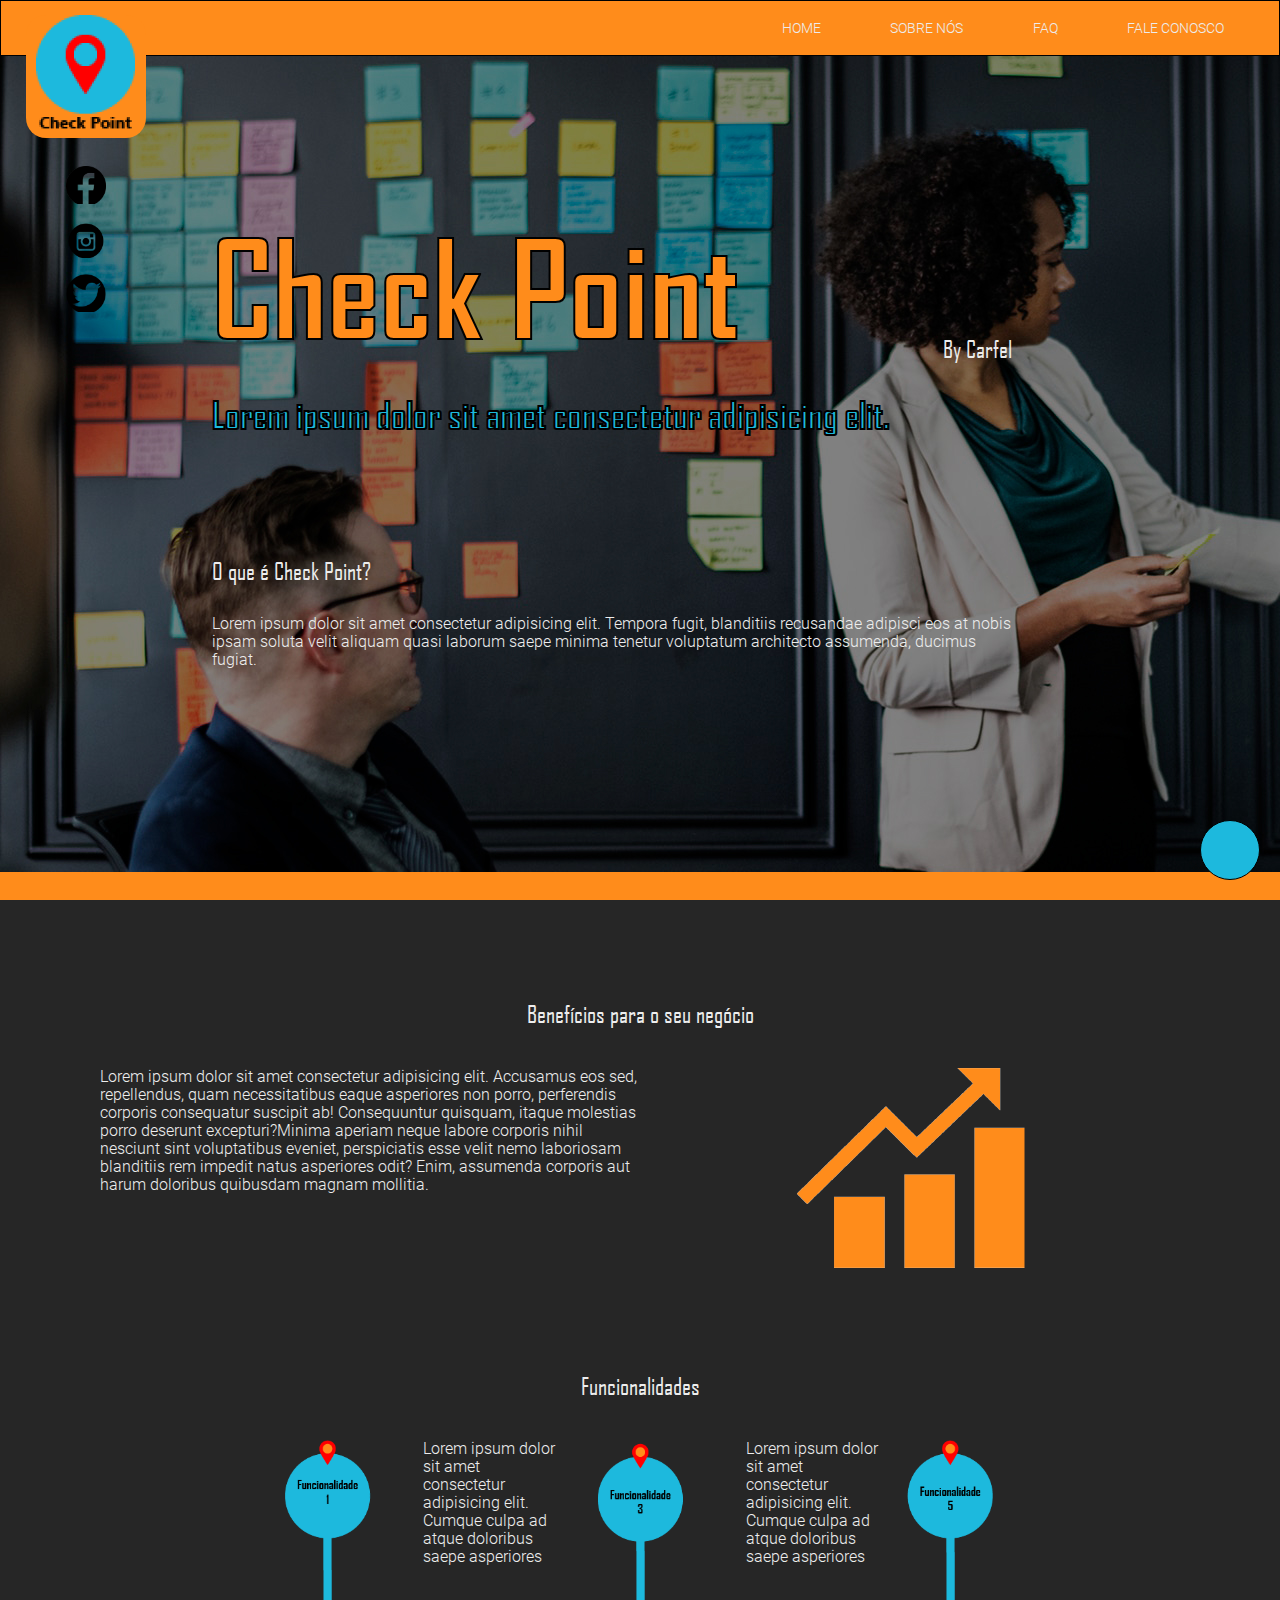
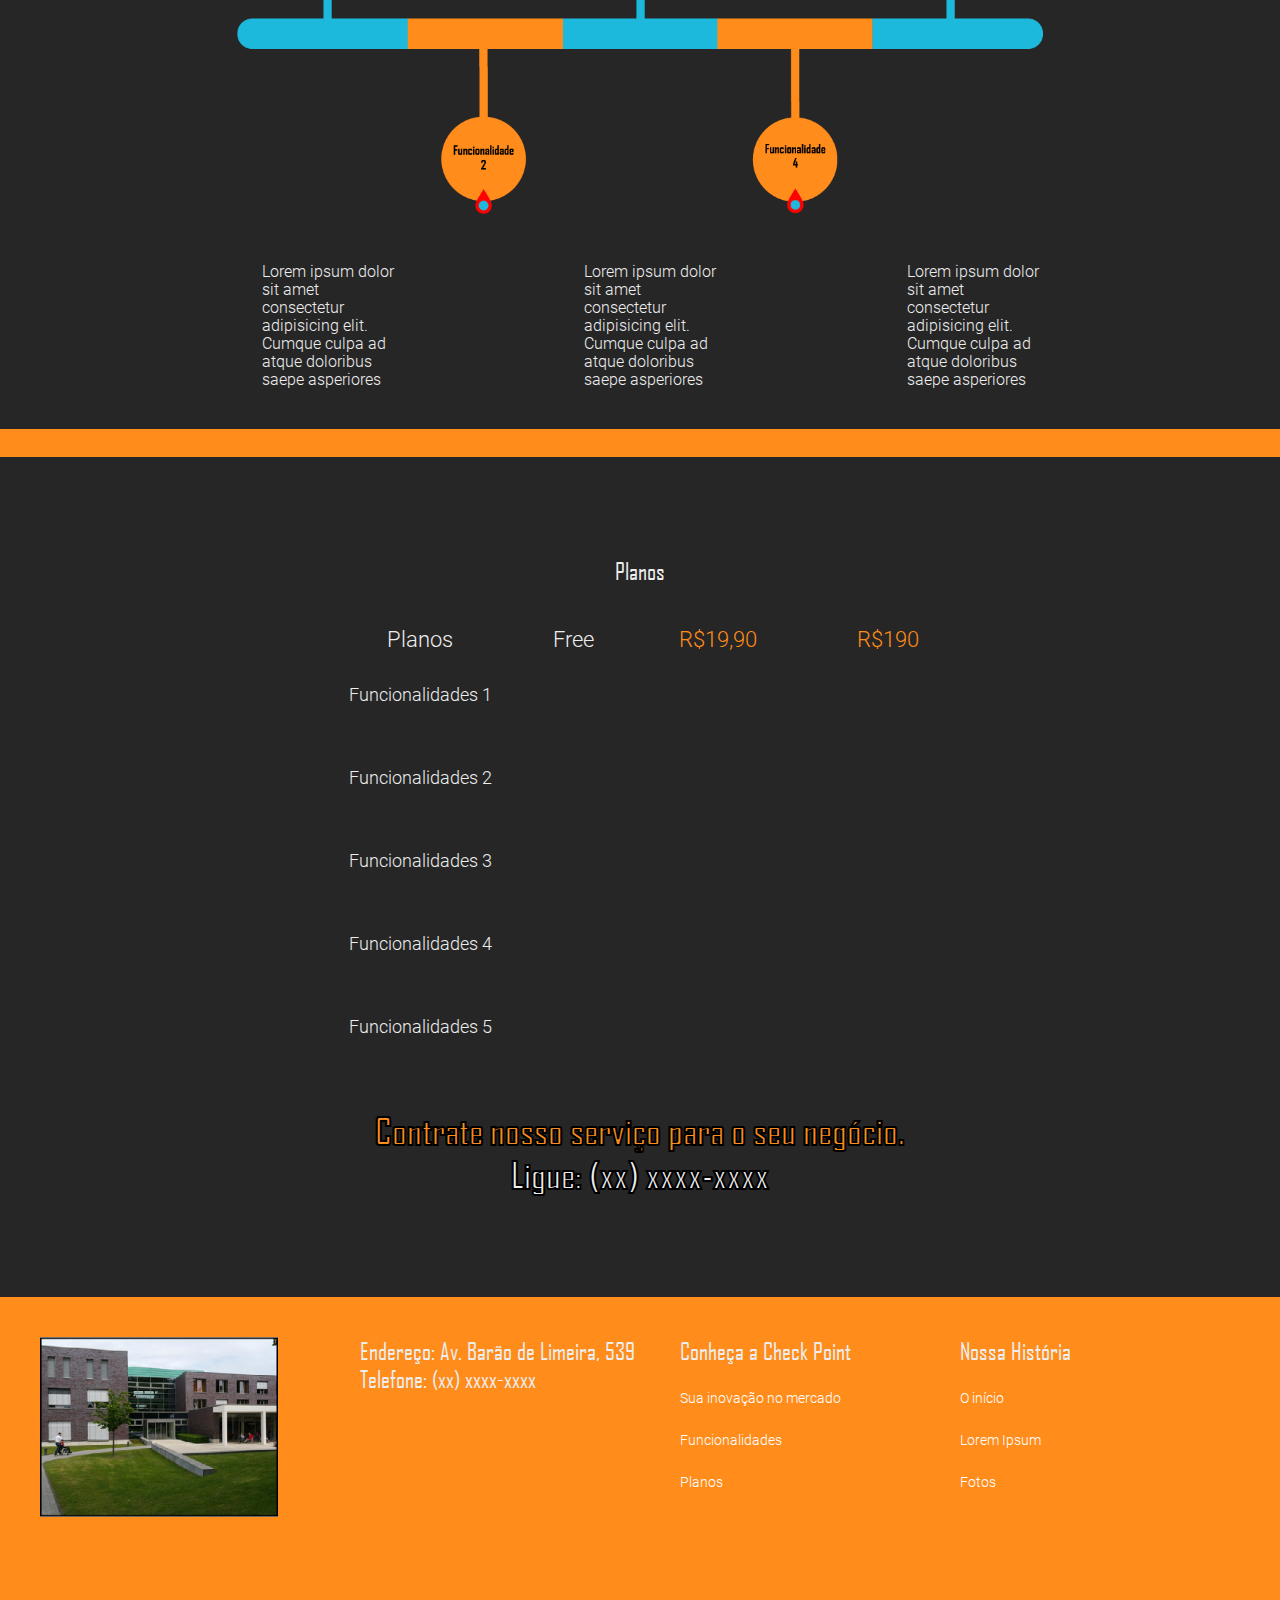
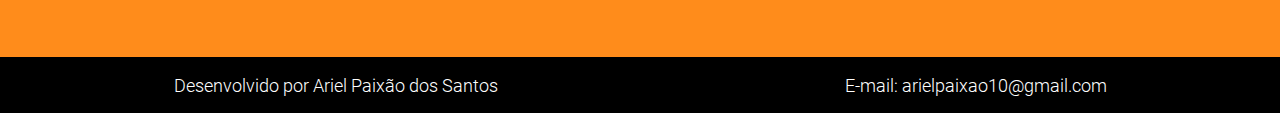
<file: index.html>
﻿<!DOCTYPE html>
<html lang="pt-BR">

<head>
    <meta charset="utf-8">
    <meta name="viewport" content="width=device-width, initial-scale=1.0">
    <meta http-equiv="X-UA-Compatible" content="ie=edge">
    <link rel="stylesheet" href="css/style.css">
    <link rel="stylesheet" href="css/chat.css">
    <link rel="stylesheet" href="https://use.fontawesome.com/releases/v5.3.1/css/all.css" integrity="sha384-mzrmE5qonljUremFsqc01SB46JvROS7bZs3IO2EmfFsd15uHvIt+Y8vEf7N7fWAU"
        crossorigin="anonymous">
    <title>Check Point - A ferramenta de Marcação de Ponto do seu negócio</title>
    <link rel="shortcut icon" href="img/check-point-logo.png">
</head>

<body>
    <header id="headerTopBar">
        <div id="logoRedesSociais" class="sided">
            <div class="logo">
                <a href="index.html">
                    <img src="img/check-point-logo.png" alt="Check Point logo.">
                </a>
            </div>
            <div class="redes-sociais">
                <ul>
                    <li>
                        <a class="fb-icon s-net" onclick="facebook_click()" href=""></a>
                    </li>
                    <li>
                        <a class="insta-icon s-net" onclick="instagram_click()" href=""></a>
                    </li>
                    <li>
                        <a class="tw-icon s-net" onclick="twitter_click()" href=""></a>
                    </li>
                </ul>
            </div>
        </div>

        <nav id="menuTop" class="top-bar flex-container hide">
            <ul class="flex-container">
                <li>
                    <a class="regular" href="index.html">Home</a>
                </li>
                <li>
                    <a class="regular" href="about.html">Sobre Nós</a>
                </li>
                <li>
                    <a class="regular" href="faq.html">Faq</a>
                </li>
                <li>
                    <a class="regular" href="contact.html">Fale Conosco</a>
                </li>
            </ul>
        </nav>
    </header>

    <main>
        <i id="menuBtn" class="fas fa-bars"></i>
        <section id="banner" class="flex-container">
            <div class="content">
                <div class="check-point-name">
                    <h1 class="text-border bold">Check Point</h1>
                    <h2 class="right">By Carfel</h2>
                    <h3 class="text-border">Lorem ipsum dolor sit amet consectetur adipisicing elit.</h3>
                </div>
                <div class="description ma-top-gg">
                    <h2>O que é Check Point?</h2>
                    <p>Lorem ipsum dolor sit amet consectetur adipisicing elit. Tempora fugit, blanditiis recusandae
                        adipisci
                        eos at nobis ipsam soluta velit aliquam quasi laborum saepe minima tenetur voluptatum
                        architecto
                        assumenda, ducimus fugiat.</p>
                </div>
            </div>
            <!-- Quebra de secao -->
            <div class="section-break"></div>
        </section>

        <section id="benefits" class="flex-container pa-all-gg">
            <h2>Benefícios para o seu negócio</h2>

            <div class="benefits-content flex-container ma-top-g">
                <p>Lorem ipsum dolor sit amet consectetur adipisicing elit. Accusamus eos sed, repellendus, quam
                    necessitatibus
                    eaque asperiores non porro, perferendis corporis consequatur suscipit ab! Consequuntur quisquam,
                    itaque
                    molestias porro deserunt excepturi?Minima aperiam neque labore corporis nihil nesciunt sint
                    voluptatibus
                    eveniet, perspiciatis esse velit nemo laboriosam blanditiis rem impedit natus asperiores odit?
                    Enim,
                    assumenda corporis aut harum doloribus quibusdam magnam mollitia.</p>
                <div class="benefits-content-img">
                    <img src="img/improvement.png" alt="Melhorias.">
                </div>
            </div>
        </section>

        <section id="funcs" class="flex-container">
            <h2>Funcionalidades</h2>

            <div class="func-img ma-top-g flex-container">
                <div class="func-item down">
                    <p>Lorem ipsum dolor sit amet consectetur adipisicing elit. Cumque culpa ad atque doloribus saepe
                        asperiores
                    </p>
                </div>
                <div class="func-item up">
                    <p>Lorem ipsum dolor sit amet consectetur adipisicing elit. Cumque culpa ad atque doloribus saepe
                        asperiores
                    </p>
                </div>
                <div class="func-item down">
                    <p>Lorem ipsum dolor sit amet consectetur adipisicing elit. Cumque culpa ad atque doloribus saepe
                        asperiores
                    </p>
                </div>
                <div class="func-item up">
                    <p>Lorem ipsum dolor sit amet consectetur adipisicing elit. Cumque culpa ad atque doloribus saepe
                        asperiores
                    </p>
                </div>
                <div class="func-item down">
                    <p>Lorem ipsum dolor sit amet consectetur adipisicing elit. Cumque culpa ad atque doloribus saepe
                        asperiores
                    </p>
                </div>
            </div>

            <div class="section-break ma-top-g"></div>
        </section>

        <section id="planos" class="flex-container pa-all-gg">
            <h2>Planos</h2>

            <table id="plansTable" class="ma-top-g">
                <tr>
                    <th class="little-one">Planos</th>
                    <th>Free</th>
                    <th class="orange">R$19,90</th>
                    <th class="orange">R$190</th>
                </tr>
                <tr>
                    <td class="little-one">Funcionalidades 1</td>
                    <td>
                        <i class="fas fa-circle"></i>
                    </td>
                    <td>
                        <i class="fas fa-circle"></i>
                    </td>
                    <td>
                        <i class="fas fa-circle orange"></i>
                    </td>
                </tr>
                <tr>
                    <td class="little-one">Funcionalidades 2</td>
                    <td>
                        <i class="fas fa-circle"></i>
                    </td>
                    <td>
                        <i class="fas fa-circle"></i>
                    </td>
                    <td>
                        <i class="fas fa-circle orange"></i>
                    </td>
                </tr>
                <tr>
                    <td class="little-one">Funcionalidades 3</td>
                    <td>
                    </td>
                    <td>
                        <i class="fas fa-circle"></i>
                    </td>
                    <td>
                        <i class="fas fa-circle orange"></i>
                    </td>
                </tr>
                <tr>
                    <td class="little-one">Funcionalidades 4</td>
                    <td>
                    </td>
                    <td>
                    </td>
                    <td>
                        <i class="fas fa-circle orange"></i>
                    </td>
                </tr>
                <tr>
                    <td class="little-one">Funcionalidades 5</td>
                    <td>
                    </td>
                    <td>
                    </td>
                    <td>
                        <i class="fas fa-circle orange"></i>
                    </td>
                </tr>
            </table>

            <h2 class="text-border orange ma-top-g">Contrate nosso serviço para o seu negócio.</h2>
            <h2 class="text-border">Ligue: (xx) xxxx-xxxx</h2>
        </section>
    </main>

    <footer id="rodape" class="flex-container pa-all-g">
        <div class="rodape-img">
            <img src="img/building.jpg" alt="Prédio da Carfel.">
        </div>

        <div class="contato-ferramentas flex-container">
            <div class="contato">
                <h2>Endereço: Av. Barão de Limeira, 539</h2>
                <h2>Telefone: (xx) xxxx-xxxx</h2>
            </div>
        </div>

        <div class="rodape-item">
            <h2>Conheça a Check Point</h2>
            <ul>
                <li>
                    <a href="#benefits">Sua inovação no mercado</a>
                </li>
                <li>
                    <a href="#funcs">Funcionalidades</a>
                </li>
                <li>
                    <a href="#planos">Planos</a>
                </li>
            </ul>
        </div>

        <div class="rodape-item">
            <h2>Nossa História</h2>
            <li>
                <a href="about.html">O início</a>
            </li>
            <li>
                <a href="about.html">Lorem Ipsum</a>
            </li>
            <li>
                <a href="about.html">Fotos</a>
            </li>
        </div>

        <!-- Chat -->

        <div id="chat" class="chat-hide">
            <header id="chatHeader">
                <nav class="flex-container">
                    <div class="perfil flex-container">
                        <div class="perfil-img">
                            <img src="img/picture.jpg" alt="Ariel Paixão dos Santos foto.">
                        </div>
                        <div class="perfil-dados">
                            <span class="perfil-nome">Ariel Paixão dos Santos</span>
                            <span class="perfil-status">Online</span>
                        </div>
                    </div>
                    <!-- Fim do Perfil -->

                    <div class="acoes flex-container">
                        <a href="#">
                            <i class="fas fa-search"></i>
                        </a>

                        <a href="#">
                            <i class="fas fa-paperclip"></i>
                        </a>
                    </div>
                </nav>
            </header>

            <main class="flex-container">
                <div class="chat-msg chat-msg-enviada">
                    <p>Lorem ipsum dolor sit amet consectetur adipisicing elit. Earum, quisquam, officia dolorum quas
                        excepturi
                        dicta corrupti facilis voluptatum ex eaque consequatur porro reprehenderit quidem, odit beatae
                        deleniti
                        dignissimos tempora consectetur.</p>
                    <span class="chat-msg-horario">16:20h</span>
                </div>

                <div class="chat-msg chat-msg-recebida">
                    <p>Lorem ipsum dolor sit amet consectetur adipisicing elit. Earum, quisquam, officia dolorum quas
                        excepturi
                        dicta corrupti facilis voluptatum ex eaque consequatur porro reprehenderit quidem, odit beatae
                        deleniti
                        dignissimos tempora consectetur.</p>
                    <span class="chat-msg-horario">16:21h</span>
                </div>

                <div class="chat-msg chat-msg-enviada">
                    <p>Lorem ipsum dolor sit amet consectetur adipisicing elit. Earum, quisquam, officia dolorum quas
                        excepturi
                        dicta corrupti facilis voluptatum ex eaque consequatur porro reprehenderit quidem, odit beatae
                        deleniti
                        dignissimos tempora consectetur.</p>
                    <span class="chat-msg-horario">16:22h</span>
                </div>

                <div class="chat-msg chat-msg-recebida">
                    <p>Lorem ipsum dolor sit amet consectetur adipisicing elit. Earum, quisquam, officia dolorum quas
                        excepturi
                        dicta corrupti facilis voluptatum ex eaque consequatur porro reprehenderit quidem, odit beatae
                        deleniti
                        dignissimos tempora consectetur.</p>
                    <span class="chat-msg-horario">16:23h</span>
                </div>
            </main>

            <footer class="flex-container">
                <i class="far fa-smile-wink"></i>
                <form class="mensagem">
                    <textarea style="resize: none;"></textarea>
                </form>
                <i class="fas fa-microphone"></i>
            </footer>
        </div>

        <!-- Chat-Botão -->
        <div id="chatBtn" class="flex-container"><i class="far fa-comment-alt"></i></div>
    </footer>
    
    <div class="copyright">
        <span>Desenvolvido por Ariel Paixão dos Santos</span>
        <span>E-mail: arielpaixao10@gmail.com</span>
    </div>

    <script src="https://cdnjs.cloudflare.com/ajax/libs/jquery/3.1.0/jquery.min.js"></script>
    <script src="js/main.js"></script>
    <script src="js/chat.js"></script>
</body>

</html>
</file>
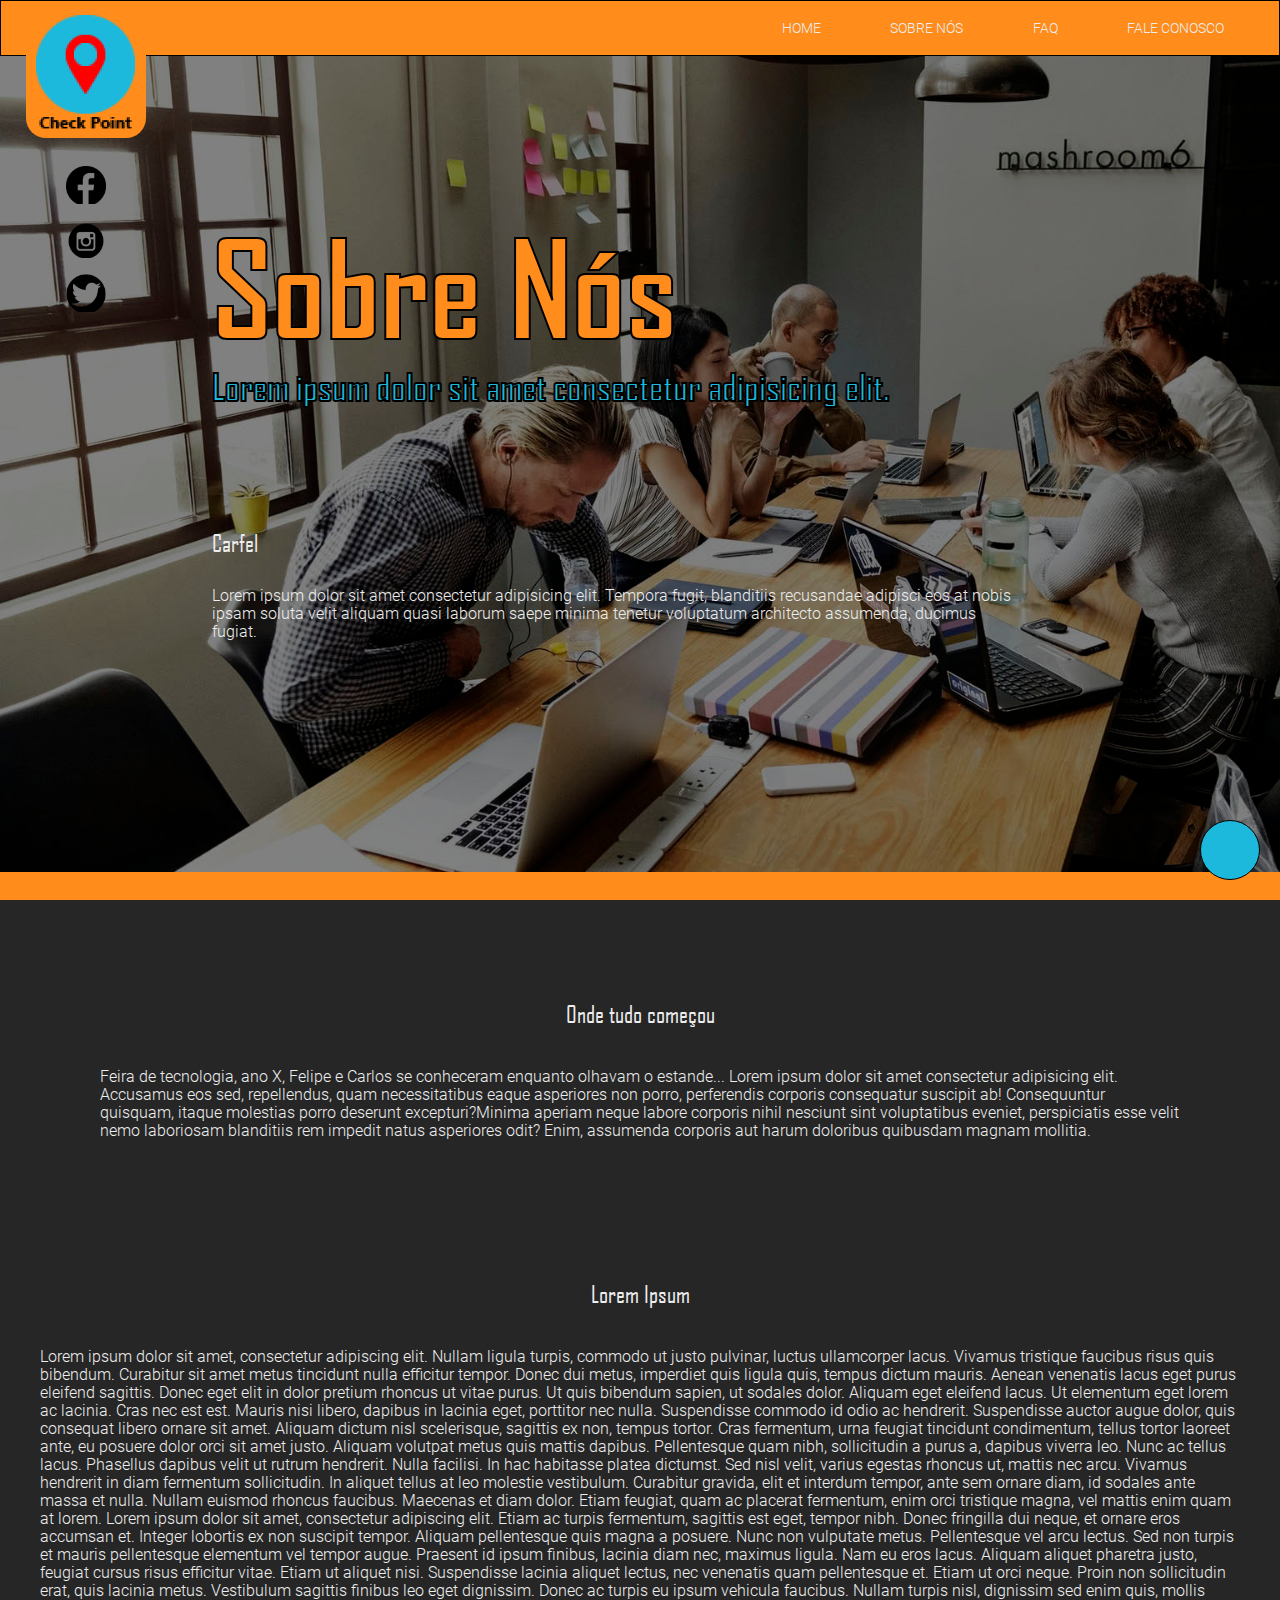
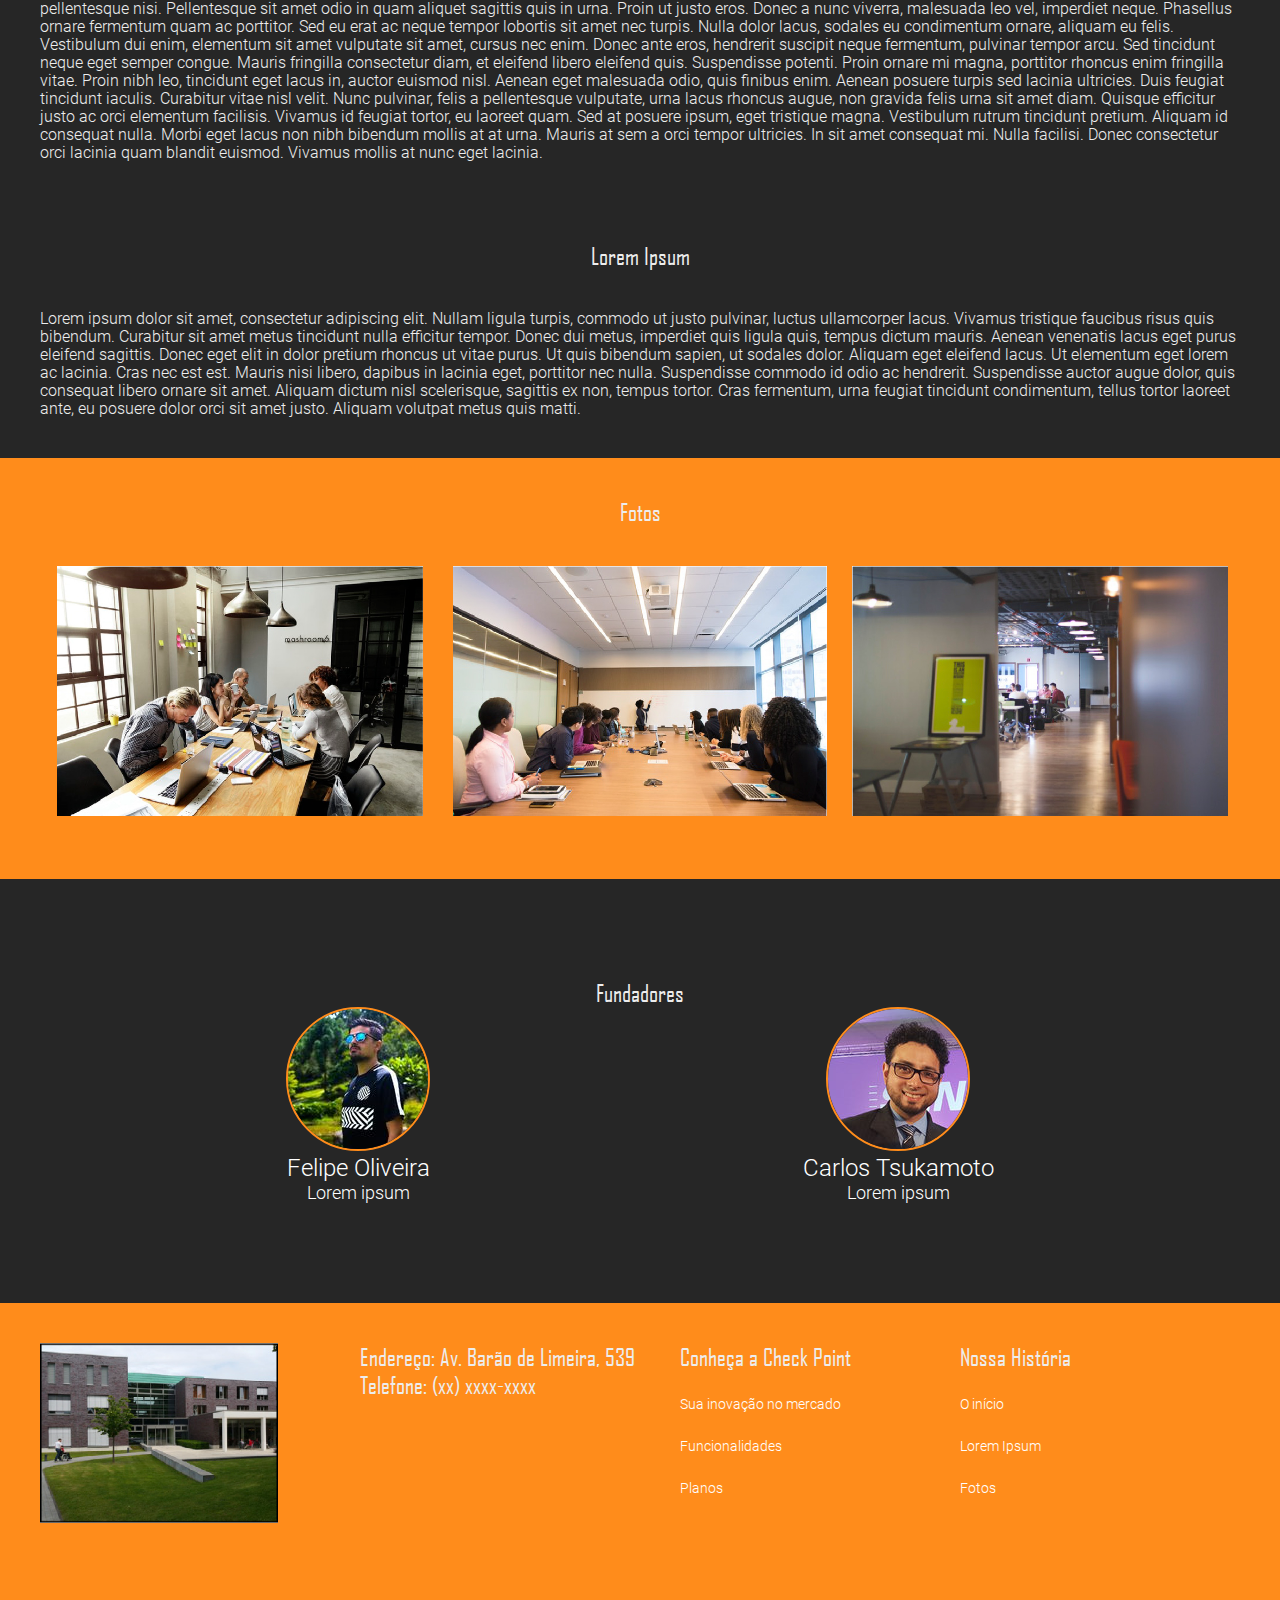
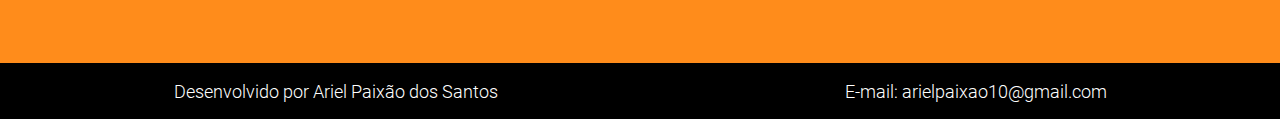
<file: about.html>
﻿<!DOCTYPE html>
<html lang="pt-BR">

<head>
    <meta charset="utf-8">
    <meta name="viewport" content="width=device-width, initial-scale=1.0">
    <meta http-equiv="X-UA-Compatible" content="ie=edge">
    <link rel="stylesheet" href="css/style.css">
    <link rel="stylesheet" href="css/chat.css">
    <link rel="stylesheet" href="https://use.fontawesome.com/releases/v5.3.1/css/all.css" integrity="sha384-mzrmE5qonljUremFsqc01SB46JvROS7bZs3IO2EmfFsd15uHvIt+Y8vEf7N7fWAU"
        crossorigin="anonymous">
    <link rel="stylesheet" href="css/about.css">
    <title>Check Point - A ferramenta de Marcação de Ponto do seu negócio</title>
    <link rel="shortcut icon" href="img/check-point-logo.png">
</head>

<body>
    <header id="headerTopBar">
        <div id="logoRedesSociais" class="sided">
            <div class="logo">
                <a href="index.html">
                    <img src="img/check-point-logo.png" alt="Check Point logo.">
                </a>
            </div>
            <div class="redes-sociais">
                <ul>
                    <li>
                        <a class="fb-icon s-net" onclick="facebook_click()" href=""></a>
                    </li>
                    <li>
                        <a class="insta-icon s-net" onclick="instagram_click()" href=""></a>
                    </li>
                    <li>
                        <a class="tw-icon s-net" onclick="twitter_click()" href=""></a>
                    </li>
                </ul>
            </div>
        </div>

        <nav id="menuTop" class="top-bar flex-container hide">
            <ul class="flex-container">
                <li>
                    <a class="regular" href="index.html">Home</a>
                </li>
                <li>
                    <a class="regular" href="about.html">Sobre Nós</a>
                </li>
                <li>
                    <a class="regular" href="faq.html">Faq</a>
                </li>
                <li>
                    <a class="regular" href="contact.html">Fale Conosco</a>
                </li>
            </ul>
        </nav>
    </header>

    <main>
        <i id="menuBtn" class="fas fa-bars"></i>

        <section id="banner" class="flex-container">
            <div class="content">
                <div class="check-point-name">
                    <h1 class="text-border bold">Sobre Nós</h1>
                    <h3 class="text-border">Lorem ipsum dolor sit amet consectetur adipisicing elit.</h3>
                </div>
                <div class="description ma-top-gg">
                    <h2>Carfel</h2>
                    <p>Lorem ipsum dolor sit amet consectetur adipisicing elit. Tempora fugit, blanditiis recusandae
                        adipisci
                        eos at nobis ipsam soluta velit aliquam quasi laborum saepe minima tenetur voluptatum
                        architecto
                        assumenda, ducimus fugiat.</p>
                </div>
            </div>
            <!-- Quebra de secao -->
            <div class="section-break"></div>
        </section>

        <section id="benefits" class="flex-container pa-all-gg">
            <h2>Onde tudo começou</h2>

            <div class="benefits-content flex-container ma-top-g">
                <p>Feira de tecnologia, ano X, Felipe e Carlos se conheceram enquanto olhavam o estande... Lorem ipsum
                    dolor
                    sit amet consectetur adipisicing elit. Accusamus eos sed, repellendus, quam necessitatibus eaque
                    asperiores
                    non porro, perferendis corporis consequatur suscipit ab! Consequuntur quisquam, itaque molestias
                    porro
                    deserunt excepturi?Minima aperiam neque labore corporis nihil nesciunt sint voluptatibus eveniet,
                    perspiciatis
                    esse velit nemo laboriosam blanditiis rem impedit natus asperiores odit? Enim, assumenda corporis
                    aut
                    harum doloribus quibusdam magnam mollitia.</p>
            </div>
        </section>

        <section id="benefits" class="flex-container pa-all-g">
            <h2>Lorem Ipsum</h2>

            <div class="benefits-content flex-container ma-top-g">
                <p>Lorem ipsum dolor sit amet, consectetur adipiscing elit. Nullam ligula turpis, commodo ut justo
                    pulvinar,
                    luctus ullamcorper lacus. Vivamus tristique faucibus risus quis bibendum. Curabitur sit amet metus
                    tincidunt
                    nulla efficitur tempor. Donec dui metus, imperdiet quis ligula quis, tempus dictum mauris. Aenean
                    venenatis
                    lacus eget purus eleifend sagittis. Donec eget elit in dolor pretium rhoncus ut vitae purus. Ut
                    quis
                    bibendum sapien, ut sodales dolor. Aliquam eget eleifend lacus. Ut elementum eget lorem ac lacinia.
                    Cras
                    nec est est. Mauris nisi libero, dapibus in lacinia eget, porttitor nec nulla. Suspendisse commodo
                    id
                    odio ac hendrerit. Suspendisse auctor augue dolor, quis consequat libero ornare sit amet. Aliquam
                    dictum
                    nisl scelerisque, sagittis ex non, tempus tortor. Cras fermentum, urna feugiat tincidunt
                    condimentum,
                    tellus tortor laoreet ante, eu posuere dolor orci sit amet justo. Aliquam volutpat metus quis
                    mattis
                    dapibus. Pellentesque quam nibh, sollicitudin a purus a, dapibus viverra leo. Nunc ac tellus lacus.
                    Phasellus
                    dapibus velit ut rutrum hendrerit. Nulla facilisi. In hac habitasse platea dictumst. Sed nisl
                    velit,
                    varius egestas rhoncus ut, mattis nec arcu. Vivamus hendrerit in diam fermentum sollicitudin. In
                    aliquet
                    tellus at leo molestie vestibulum. Curabitur gravida, elit et interdum tempor, ante sem ornare
                    diam,
                    id sodales ante massa et nulla. Nullam euismod rhoncus faucibus. Maecenas et diam dolor. Etiam
                    feugiat,
                    quam ac placerat fermentum, enim orci tristique magna, vel mattis enim quam at lorem. Lorem ipsum
                    dolor
                    sit amet, consectetur adipiscing elit. Etiam ac turpis fermentum, sagittis est eget, tempor nibh.
                    Donec
                    fringilla dui neque, et ornare eros accumsan et. Integer lobortis ex non suscipit tempor. Aliquam
                    pellentesque
                    quis magna a posuere. Nunc non vulputate metus. Pellentesque vel arcu lectus. Sed non turpis et
                    mauris
                    pellentesque elementum vel tempor augue. Praesent id ipsum finibus, lacinia diam nec, maximus
                    ligula.
                    Nam eu eros lacus. Aliquam aliquet pharetra justo, feugiat cursus risus efficitur vitae. Etiam ut
                    aliquet
                    nisi. Suspendisse lacinia aliquet lectus, nec venenatis quam pellentesque et. Etiam ut orci neque.
                    Proin
                    non sollicitudin erat, quis lacinia metus. Vestibulum sagittis finibus leo eget dignissim. Donec ac
                    turpis
                    eu ipsum vehicula faucibus. Nullam turpis nisl, dignissim sed enim quis, mollis pellentesque nisi.
                    Pellentesque
                    sit amet odio in quam aliquet sagittis quis in urna. Proin ut justo eros. Donec a nunc viverra,
                    malesuada
                    leo vel, imperdiet neque. Phasellus ornare fermentum quam ac porttitor. Sed eu erat ac neque tempor
                    lobortis
                    sit amet nec turpis. Nulla dolor lacus, sodales eu condimentum ornare, aliquam eu felis. Vestibulum
                    dui
                    enim, elementum sit amet vulputate sit amet, cursus nec enim. Donec ante eros, hendrerit suscipit
                    neque
                    fermentum, pulvinar tempor arcu. Sed tincidunt neque eget semper congue. Mauris fringilla
                    consectetur
                    diam, et eleifend libero eleifend quis. Suspendisse potenti. Proin ornare mi magna, porttitor
                    rhoncus
                    enim fringilla vitae. Proin nibh leo, tincidunt eget lacus in, auctor euismod nisl. Aenean eget
                    malesuada
                    odio, quis finibus enim. Aenean posuere turpis sed lacinia ultricies. Duis feugiat tincidunt
                    iaculis.
                    Curabitur vitae nisl velit. Nunc pulvinar, felis a pellentesque vulputate, urna lacus rhoncus
                    augue,
                    non gravida felis urna sit amet diam. Quisque efficitur justo ac orci elementum facilisis. Vivamus
                    id
                    feugiat tortor, eu laoreet quam. Sed at posuere ipsum, eget tristique magna. Vestibulum rutrum
                    tincidunt
                    pretium. Aliquam id consequat nulla. Morbi eget lacus non nibh bibendum mollis at at urna. Mauris
                    at
                    sem a orci tempor ultricies. In sit amet consequat mi. Nulla facilisi. Donec consectetur orci
                    lacinia
                    quam blandit euismod. Vivamus mollis at nunc eget lacinia.</p>
            </div>
        </section>

        <section id="benefits" class="flex-container pa-all-g">
            <h2>Lorem Ipsum</h2>

            <div class="benefits-content flex-container ma-top-g">
                <p>Lorem ipsum dolor sit amet, consectetur adipiscing elit. Nullam ligula turpis, commodo ut justo
                    pulvinar,
                    luctus ullamcorper lacus. Vivamus tristique faucibus risus quis bibendum. Curabitur sit amet metus
                    tincidunt
                    nulla efficitur tempor. Donec dui metus, imperdiet quis ligula quis, tempus dictum mauris. Aenean
                    venenatis
                    lacus eget purus eleifend sagittis. Donec eget elit in dolor pretium rhoncus ut vitae purus. Ut
                    quis
                    bibendum sapien, ut sodales dolor. Aliquam eget eleifend lacus. Ut elementum eget lorem ac lacinia.
                    Cras
                    nec est est. Mauris nisi libero, dapibus in lacinia eget, porttitor nec nulla. Suspendisse commodo
                    id
                    odio ac hendrerit. Suspendisse auctor augue dolor, quis consequat libero ornare sit amet. Aliquam
                    dictum
                    nisl scelerisque, sagittis ex non, tempus tortor. Cras fermentum, urna feugiat tincidunt
                    condimentum,
                    tellus tortor laoreet ante, eu posuere dolor orci sit amet justo. Aliquam volutpat metus quis
                    matti.</p>
                <!-- <div class="benefits-content-img">
                    <img src="img/improvement.png" alt="Melhorias.">
                </div> -->
            </div>
        </section>

        <section id="pictures" class="flex-container pa-all-g">
            <h2>Fotos</h2>
            <div class="pictures-container ma-top-g">
                <div class="pictures-item">
                    <img src="img/img1.jpg" alt="Imagem 1.">
                </div>

                <div class="pictures-item">
                    <img src="img/img2.jpg" alt="Imagem 2.">
                </div>

                <div class="pictures-item">
                    <img src="img/img3.jpg" alt="Imagem 3.">
                </div>
            </div>
        </section>

        <section id="fundadores" class="flex-container pa-all-gg flex-container">
            <h2 class="center">Fundadores</h2>
            <div class="fund-container flex-container">
                <div class="fund-item">
                    <img src="img/Felipe.jpg" alt="Felipe, um dos fundadores da empresa Carfel.">
                    <h3>Felipe Oliveira</h3>
                    <span>Lorem ipsum</span>
                </div>
                <div class="fund-item">
                    <img src="img/Tsukamoto.jpg" alt="Tsukamoto, um dos fundadores da empresa Carfel.">
                    <h3>Carlos Tsukamoto</h3>
                    <span>Lorem ipsum</span>
                </div>
            </div>
        </section>
    </main>

    <footer id="rodape" class="flex-container pa-all-g">
        <div class="rodape-img">
            <img src="img/building.jpg" alt="Prédio da Carfel.">
        </div>

        <div class="contato-ferramentas flex-container">
            <div class="contato">
                <h2>Endereço: Av. Barão de Limeira, 539</h2>
                <h2>Telefone: (xx) xxxx-xxxx</h2>
            </div>
            <!-- <div class="ferramentas flex-container">
                <img src="img/check-point-logo.png" alt="Ferramenta_1">
                <img src="img/check-point-logo.png" alt="Ferramenta_2">
                <img src="img/check-point-logo.png" alt="Ferramenta_3">
                <img src="img/check-point-logo.png" alt="Ferramenta_4">
            </div> -->
        </div>

        <div class="rodape-item">
            <h2>Conheça a Check Point</h2>
            <ul>
                <li>
                    <a href="index.html">Sua inovação no mercado</a>
                </li>
                <li>
                    <a href="index.html">Funcionalidades</a>
                </li>
                <li>
                    <a href="index.html">Planos</a>
                </li>
            </ul>
        </div>

        <div class="rodape-item">
            <h2>Nossa História</h2>
            <li>
                <a href="#benefits">O início</a>
            </li>
            <li>
                <a href="#benefits">Lorem Ipsum</a>
            </li>
            <li>
                <a href="#pictures">Fotos</a>
            </li>
        </div>

        <!-- Chat -->

        <div id="chat" class="chat-hide">
            <header id="chatHeader">
                <nav class="flex-container">
                    <div class="perfil flex-container">
                        <div class="perfil-img">
                            <img src="img/picture.jpg" alt="Ariel Paixão dos Santos foto.">
                        </div>
                        <div class="perfil-dados">
                            <span class="perfil-nome">Ariel Paixão dos Santos</span>
                            <span class="perfil-status">Online</span>
                        </div>
                    </div>
                    <!-- Fim do Perfil -->

                    <div class="acoes flex-container">
                        <a href="#">
                            <i class="fas fa-search"></i>
                        </a>

                        <a href="#">
                            <i class="fas fa-paperclip"></i>
                        </a>
                    </div>
                </nav>
            </header>

            <main class="flex-container">
                <div class="chat-msg chat-msg-enviada">
                    <p>Lorem ipsum dolor sit amet consectetur adipisicing elit. Earum, quisquam, officia dolorum quas
                        excepturi
                        dicta corrupti facilis voluptatum ex eaque consequatur porro reprehenderit quidem, odit beatae
                        deleniti
                        dignissimos tempora consectetur.</p>
                    <span class="chat-msg-horario">16:20h</span>
                </div>

                <div class="chat-msg chat-msg-recebida">
                    <p>Lorem ipsum dolor sit amet consectetur adipisicing elit. Earum, quisquam, officia dolorum quas
                        excepturi
                        dicta corrupti facilis voluptatum ex eaque consequatur porro reprehenderit quidem, odit beatae
                        deleniti
                        dignissimos tempora consectetur.</p>
                    <span class="chat-msg-horario">16:21h</span>
                </div>

                <div class="chat-msg chat-msg-enviada">
                    <p>Lorem ipsum dolor sit amet consectetur adipisicing elit. Earum, quisquam, officia dolorum quas
                        excepturi
                        dicta corrupti facilis voluptatum ex eaque consequatur porro reprehenderit quidem, odit beatae
                        deleniti
                        dignissimos tempora consectetur.</p>
                    <span class="chat-msg-horario">16:22h</span>
                </div>

                <div class="chat-msg chat-msg-recebida">
                    <p>Lorem ipsum dolor sit amet consectetur adipisicing elit. Earum, quisquam, officia dolorum quas
                        excepturi
                        dicta corrupti facilis voluptatum ex eaque consequatur porro reprehenderit quidem, odit beatae
                        deleniti
                        dignissimos tempora consectetur.</p>
                    <span class="chat-msg-horario">16:23h</span>
                </div>
            </main>

            <footer class="flex-container">
                <i class="far fa-smile-wink"></i>
                <form class="mensagem">
                    <textarea style="resize: none;"></textarea>
                </form>
                <i class="fas fa-microphone"></i>
            </footer>
        </div>

        <!-- Chat-Botão -->
        <div id="chatBtn" class="flex-container"><i class="far fa-comment-alt"></i></div>
    </footer>

    <div class="copyright">
        <span>Desenvolvido por Ariel Paixão dos Santos</span>
        <span>E-mail: arielpaixao10@gmail.com</span>
    </div>

    <script src="https://cdnjs.cloudflare.com/ajax/libs/jquery/2.1.4/jquery.js"></script>
    <script src="js/main.js"></script>
    <script src="js/chat.js"></script>
</body>

</html>
</file>
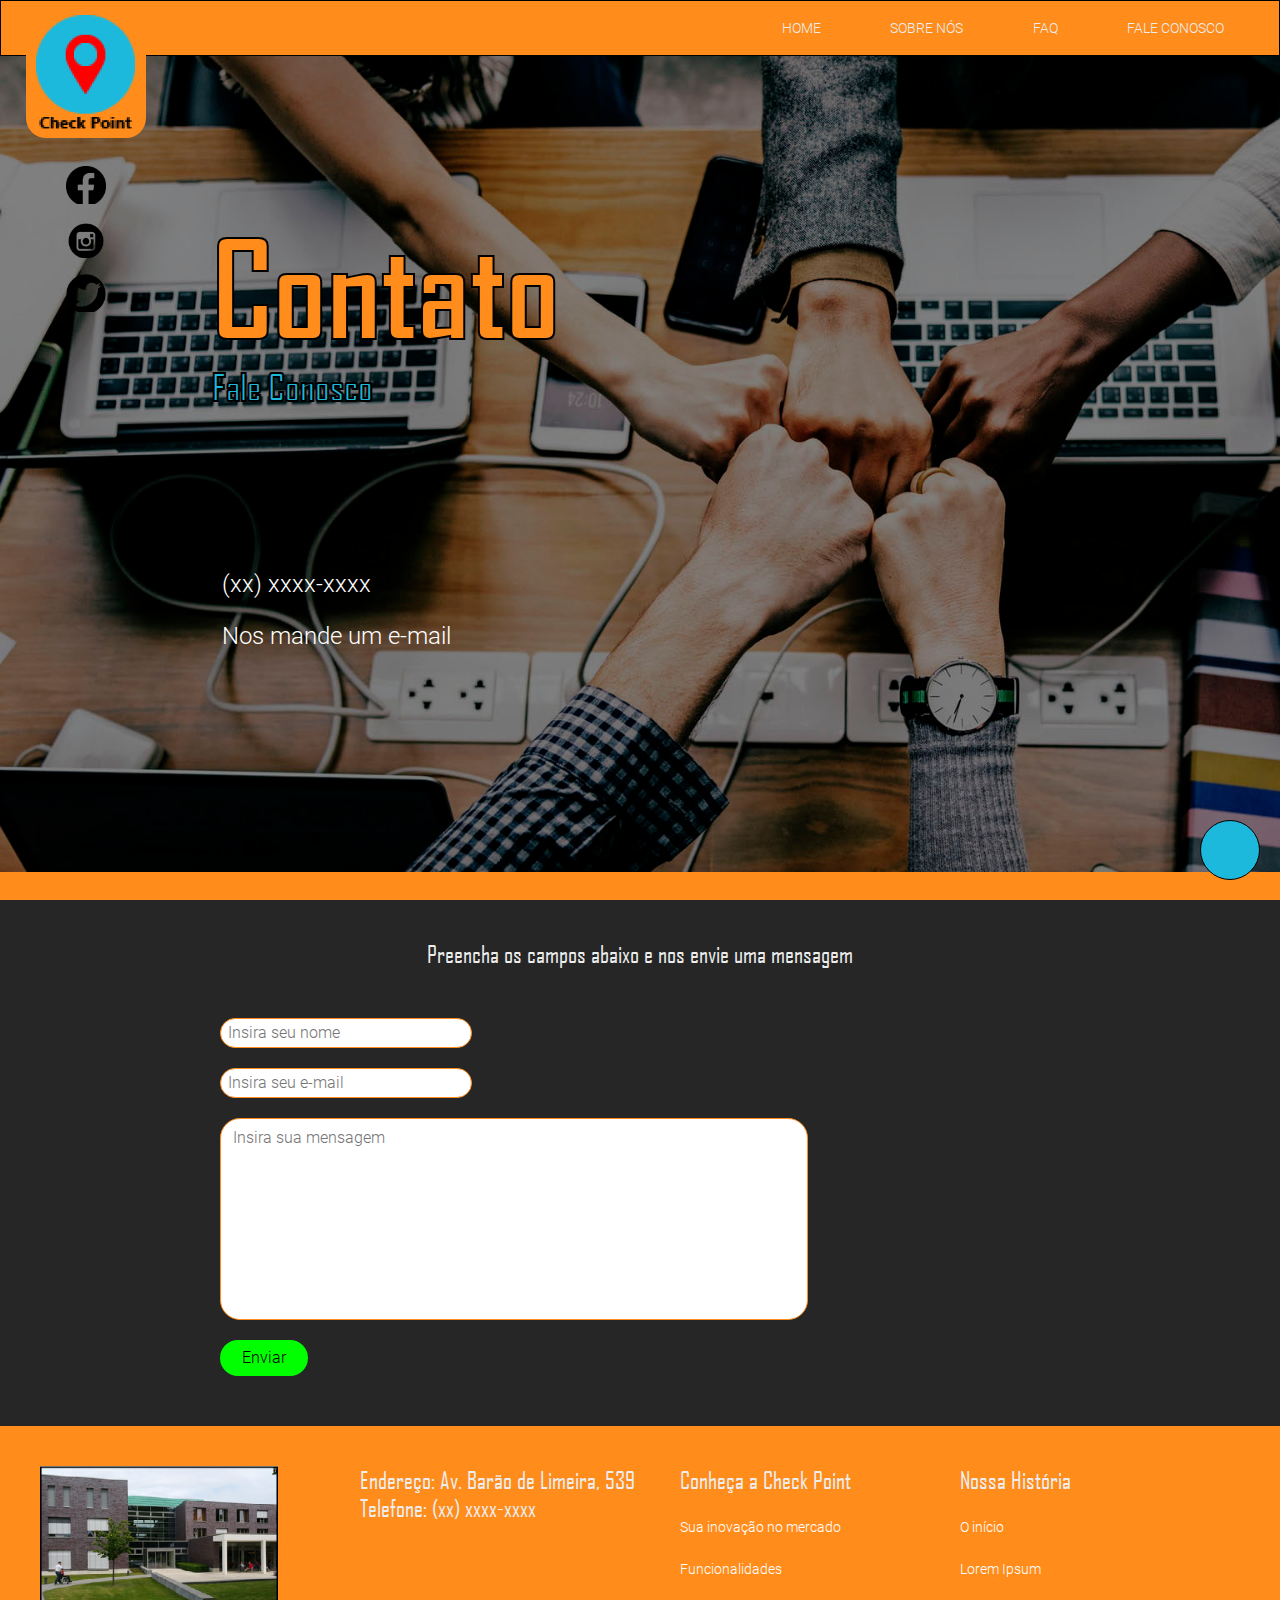
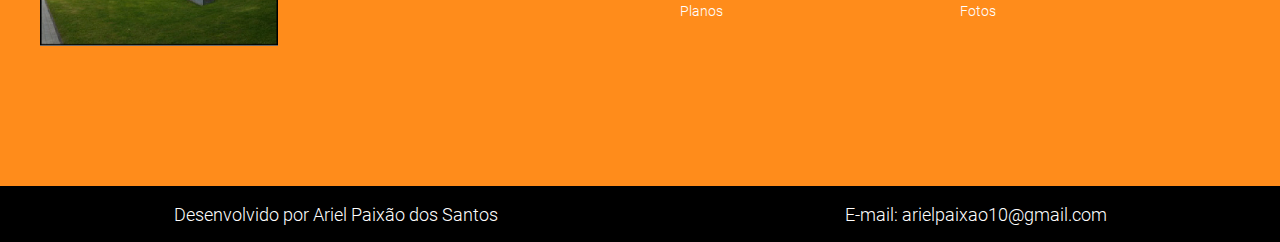
<file: contact.html>
﻿<!DOCTYPE html>
<html lang="pt-BR">

<head>
    <meta charset="utf-8">
    <meta name="viewport" content="width=device-width, initial-scale=1.0">
    <meta http-equiv="X-UA-Compatible" content="ie=edge">
    <link rel="stylesheet" href="css/style.css">
    <link rel="stylesheet" href="css/chat.css">
    <link rel="stylesheet" href="https://use.fontawesome.com/releases/v5.3.1/css/all.css" integrity="sha384-mzrmE5qonljUremFsqc01SB46JvROS7bZs3IO2EmfFsd15uHvIt+Y8vEf7N7fWAU"
        crossorigin="anonymous">
    <link rel="stylesheet" href="css/contato.css">
    <title>Check Point - A ferramenta de Marcação de Ponto do seu negócio</title>
    <link rel="shortcut icon" href="img/check-point-logo.png">
</head>

<body>
    <header id="headerTopBar">
        <div id="logoRedesSociais" class="sided">
            <div class="logo">
                <a href="index.html">
                    <img src="img/check-point-logo.png" alt="Check Point logo.">
                </a>
            </div>
            <div class="redes-sociais">
                <ul>
                    <li>
                        <a class="fb-icon s-net" onclick="facebook_click()" href="#"></a>
                    </li>
                    <li>
                        <a class="insta-icon s-net" onclick="instagram_click()" href="#"></a>
                    </li>
                    <li>
                        <a class="tw-icon s-net" onclick="twitter_click()" href="#"></a>
                    </li>
                </ul>
            </div>
        </div>

        <nav id="menuTop" class="top-bar flex-container hide">
            <ul class="flex-container">
                <li>
                    <a class="regular" href="index.html">Home</a>
                </li>
                <li>
                    <a class="regular" href="about.html">Sobre Nós</a>
                </li>
                <li>
                    <a class="regular" href="faq.html">Faq</a>
                </li>
                <li>
                    <a class="regular" href="contact.html">Fale Conosco</a>
                </li>
            </ul>
        </nav>
    </header>

    <main>
        <i id="menuBtn" class="fas fa-bars"></i>
        <section id="banner" class="flex-container">
            <div class="content">
                <div class="check-point-name">
                    <h1 class="text-border bold">Contato</h1>
                    <h3 class="text-border">Fale Conosco</h3>
                </div>
                <div class="contato-top ma-top-gg">
                    <div class="contato-top-item">
                        <i class="fas fa-phone"></i>
                        <span>(xx) xxxx-xxxx</span>
                    </div>

                    <div class="contato-top-item">
                        <i class="far fa-envelope"></i>
                        <span>Nos mande um e-mail</span>
                    </div>
                </div>
            </div>
            <!-- Quebra de secao -->
            <div class="section-break"></div>
        </section>

        <section id="contatoForm" class="flex-container pa-all-g">
            <h2>Preencha os campos abaixo e nos envie uma mensagem</h2>

            <form class="flex-container ma-top-g" action="#">
                <input type="text" placeholder="Insira seu nome" required>
                <input type="email" placeholder="Insira seu e-mail" required>
                <textarea style="resize: none" cols="30" rows="10" placeholder="Insira sua mensagem"></textarea>
                <button class="btn_cir">Enviar</button>
            </form>

        </section>
    </main>

    <footer id="rodape" class="flex-container pa-all-g">
        <div class="rodape-img">
            <img src="img/building.jpg" alt="Prédio da Carfel.">
        </div>

        <div class="contato-ferramentas flex-container">
            <div class="contato">
                <h2>Endereço: Av. Barão de Limeira, 539</h2>
                <h2>Telefone: (xx) xxxx-xxxx</h2>
            </div>
            <!-- <div class="ferramentas flex-container">
                <img src="img/check-point-logo.png" alt="Ferramenta_1">
                <img src="img/check-point-logo.png" alt="Ferramenta_2">
                <img src="img/check-point-logo.png" alt="Ferramenta_3">
                <img src="img/check-point-logo.png" alt="Ferramenta_4">
            </div> -->
        </div>

        <div class="rodape-item">
            <h2>Conheça a Check Point</h2>
            <ul>
                <li>
                    <a href="index.html">Sua inovação no mercado</a>
                </li>
                <li>
                    <a href="index.html">Funcionalidades</a>
                </li>
                <li>
                    <a href="index.html">Planos</a>
                </li>
            </ul>
        </div>

        <div class="rodape-item">
            <h2>Nossa História</h2>
            <li>
                <a href="about.html">O início</a>
            </li>
            <li>
                <a href="about.html">Lorem Ipsum</a>
            </li>
            <li>
                <a href="about.html">Fotos</a>
            </li>
        </div>

        <!-- Chat -->

        <div id="chat" class="chat-hide">
            <header id="chatHeader">
                <nav class="flex-container">
                    <div class="perfil flex-container">
                        <div class="perfil-img">
                            <img src="img/picture.jpg" alt="Ariel Paixão dos Santos foto.">
                        </div>
                        <div class="perfil-dados">
                            <span class="perfil-nome">Ariel Paixão dos Santos</span>
                            <span class="perfil-status">Online</span>
                        </div>
                    </div>
                    <!-- Fim do Perfil -->

                    <div class="acoes flex-container">
                        <a href="#">
                            <i class="fas fa-search"></i>
                        </a>

                        <a href="#">
                            <i class="fas fa-paperclip"></i>
                        </a>
                    </div>
                </nav>
            </header>

            <main class="flex-container">
                <div class="chat-msg chat-msg-enviada">
                    <p>Lorem ipsum dolor sit amet consectetur adipisicing elit. Earum, quisquam, officia dolorum quas
                        excepturi
                        dicta corrupti facilis voluptatum ex eaque consequatur porro reprehenderit quidem, odit beatae
                        deleniti
                        dignissimos tempora consectetur.</p>
                    <span class="chat-msg-horario">16:20h</span>
                </div>

                <div class="chat-msg chat-msg-recebida">
                    <p>Lorem ipsum dolor sit amet consectetur adipisicing elit. Earum, quisquam, officia dolorum quas
                        excepturi
                        dicta corrupti facilis voluptatum ex eaque consequatur porro reprehenderit quidem, odit beatae
                        deleniti
                        dignissimos tempora consectetur.</p>
                    <span class="chat-msg-horario">16:21h</span>
                </div>

                <div class="chat-msg chat-msg-enviada">
                    <p>Lorem ipsum dolor sit amet consectetur adipisicing elit. Earum, quisquam, officia dolorum quas
                        excepturi
                        dicta corrupti facilis voluptatum ex eaque consequatur porro reprehenderit quidem, odit beatae
                        deleniti
                        dignissimos tempora consectetur.</p>
                    <span class="chat-msg-horario">16:22h</span>
                </div>

                <div class="chat-msg chat-msg-recebida">
                    <p>Lorem ipsum dolor sit amet consectetur adipisicing elit. Earum, quisquam, officia dolorum quas
                        excepturi
                        dicta corrupti facilis voluptatum ex eaque consequatur porro reprehenderit quidem, odit beatae
                        deleniti
                        dignissimos tempora consectetur.</p>
                    <span class="chat-msg-horario">16:23h</span>
                </div>
            </main>

            <footer class="flex-container">
                <i class="far fa-smile-wink"></i>
                <form class="mensagem">
                    <textarea style="resize: none;"></textarea>
                </form>
                <i class="fas fa-microphone"></i>
            </footer>
        </div>

        <!-- Chat-Botão -->
        <div id="chatBtn" class="flex-container"><i class="far fa-comment-alt"></i></div>
    </footer>
    
    <div class="copyright">
        <span>Desenvolvido por Ariel Paixão dos Santos</span>
        <span>E-mail: arielpaixao10@gmail.com</span>
    </div>

    <script src="https://cdnjs.cloudflare.com/ajax/libs/jquery/2.1.4/jquery.js"></script>
    <script src="js/main.js"></script>
    <script src="js/chat.js"></script>
</body>

</html>
</file>
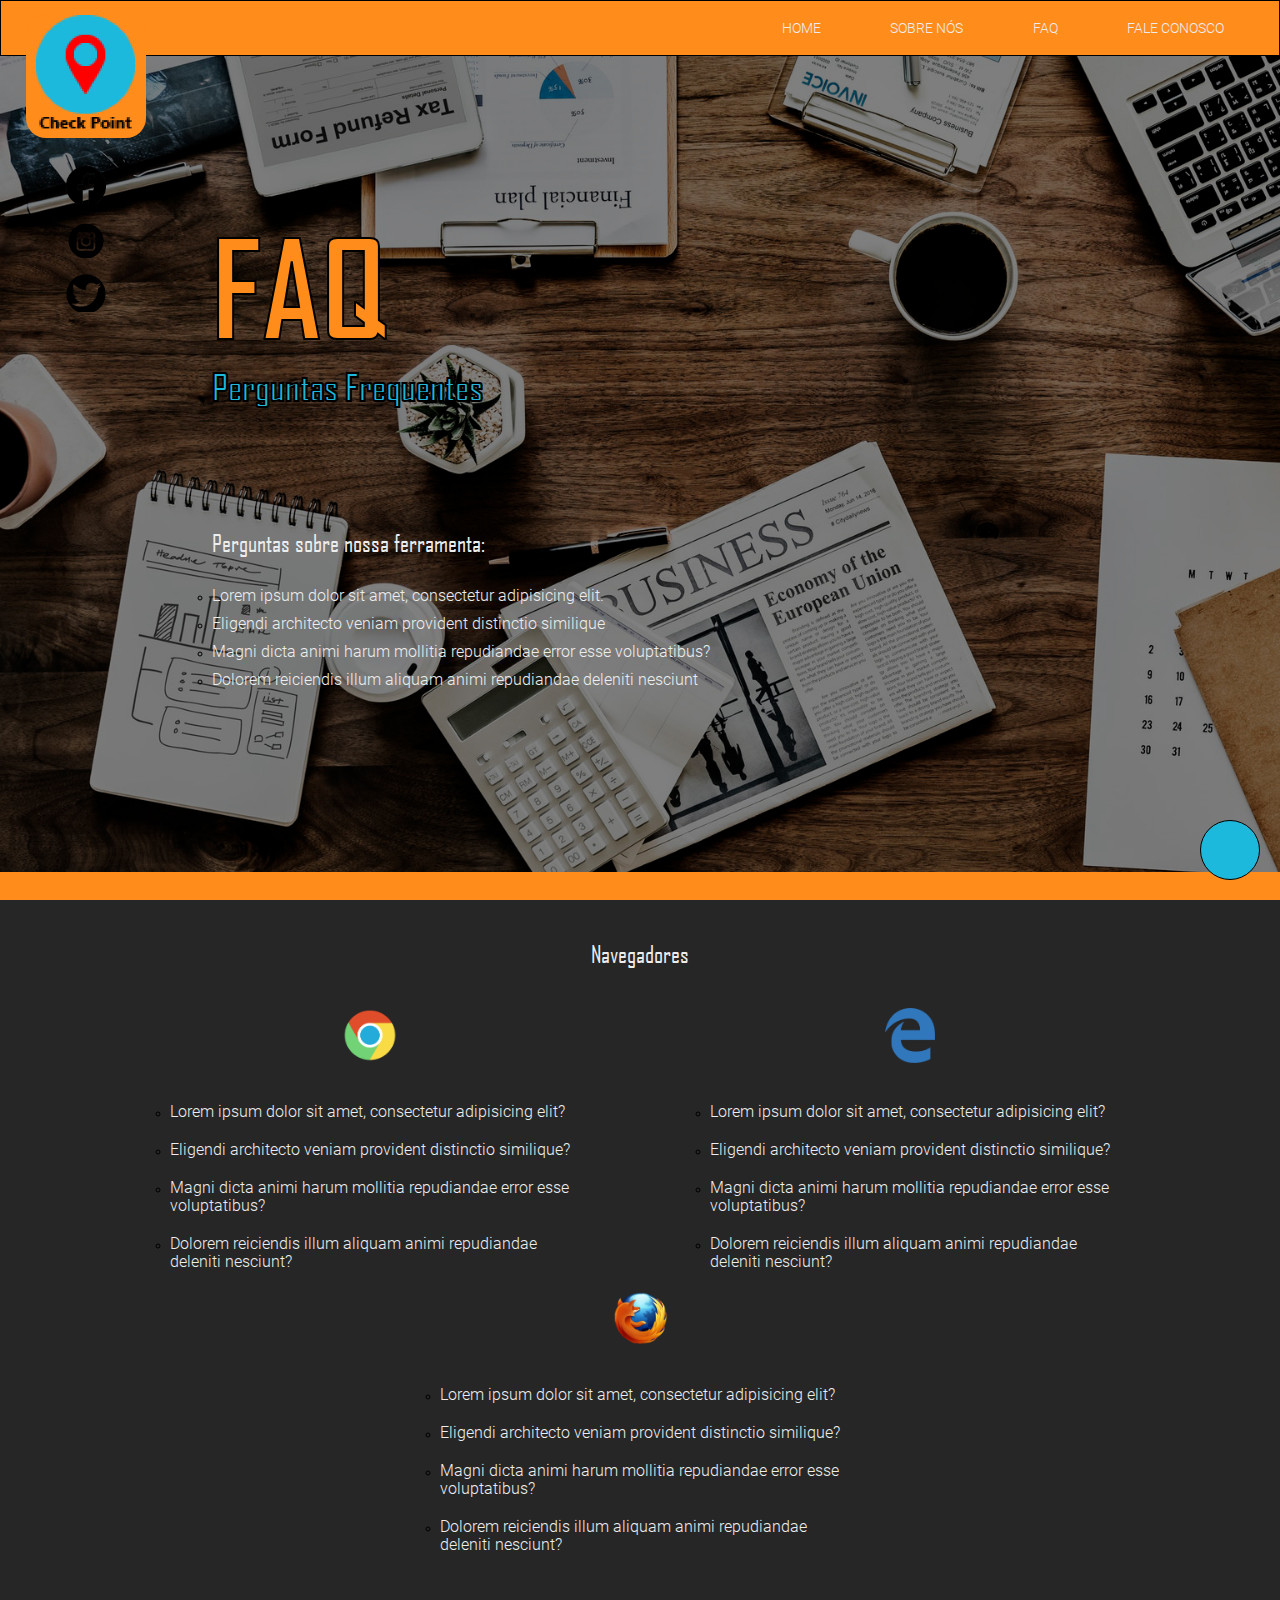
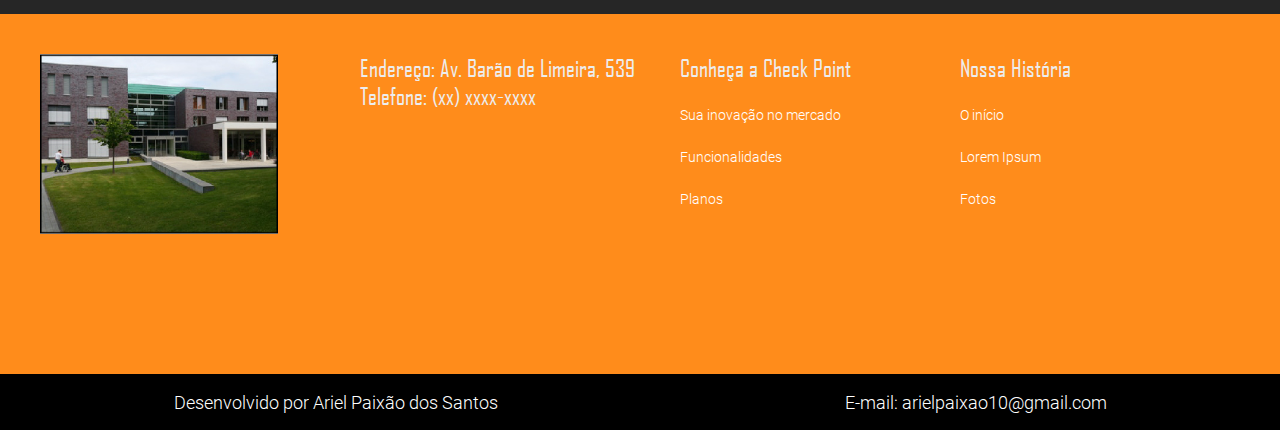
<file: faq.html>
﻿<!DOCTYPE html>
<html lang="pt-BR">

<head>
    <meta charset="utf-8">
    <meta name="viewport" content="width=device-width, initial-scale=1.0">
    <meta http-equiv="X-UA-Compatible" content="ie=edge">
    <link rel="stylesheet" href="css/style.css">
    <link rel="stylesheet" href="css/chat.css">
    <link rel="stylesheet" href="https://use.fontawesome.com/releases/v5.3.1/css/all.css" integrity="sha384-mzrmE5qonljUremFsqc01SB46JvROS7bZs3IO2EmfFsd15uHvIt+Y8vEf7N7fWAU"
        crossorigin="anonymous">
    <link rel="stylesheet" href="css/faq.css">
    <title>Check Point - A ferramenta de Marcação de Ponto do seu negócio</title>
    <link rel="shortcut icon" href="img/check-point-logo.png">
</head>

<body>
    <header id="headerTopBar">
        <div id="logoRedesSociais" class="sided">
            <div class="logo">
                <a href="index.html">
                    <img src="img/check-point-logo.png" alt="Check Point logo.">
                </a>
            </div>
            <div class="redes-sociais">
                <ul>
                    <li>
                        <a class="fb-icon s-net" onclick="facebook_click()" href=""></a>
                    </li>
                    <li>
                        <a class="insta-icon s-net" onclick="instagram_click()" href=""></a>
                    </li>
                    <li>
                        <a class="tw-icon s-net" onclick="twitter_click()" href=""></a>
                    </li>
                </ul>
            </div>
        </div>

        <nav id="menuTop" class="top-bar flex-container hide">
            <ul class="flex-container">
                <li>
                    <a class="regular" href="index.html">Home</a>
                </li>
                <li>
                    <a class="regular" href="about.html">Sobre Nós</a>
                </li>
                <li>
                    <a class="regular" href="faq.html">Faq</a>
                </li>
                <li>
                    <a class="regular" href="contact.html">Fale Conosco</a>
                </li>
            </ul>
        </nav>
    </header>

    <main>
        <i id="menuBtn" class="fas fa-bars"></i>
        <section id="banner" class="flex-container">
            <div class="content">
                <div class="check-point-name">
                    <h1 class="text-border bold">FAQ</h1>
                    <!-- <h2 class="right">By Carfel</h2> -->
                    <h3 class="text-border">Perguntas Frequentes</h3>
                </div>
                <div class="description ma-top-gg">
                    <h2>Perguntas sobre nossa ferramenta:</h2>
                    <ul>
                        <li>
                            <p>Lorem ipsum dolor sit amet, consectetur adipisicing elit.</p>
                        </li>
                        <li>
                            <p>Eligendi architecto veniam provident distinctio similique</p>
                        </li>
                        <li>
                            <p>Magni dicta animi harum mollitia repudiandae error esse voluptatibus?</p>
                        </li>
                        <li>
                            <p>Dolorem reiciendis illum aliquam animi repudiandae deleniti nesciunt</p>
                        </li>
                    </ul>
                </div>
            </div>
            <!-- Quebra de secao -->
            <div class="section-break"></div>
        </section>

        <section id="browser" class="flex-container pa-all-g">
            <h2>Navegadores</h2>

            <div class="browsers-container flex-container ma-top-g">
                <div class="browsers-container-item flex-container">
                    <img src="img/google-icon.png" alt="Google Chrome ícone.">
                    <ul class="ma-top-g">
                        <li>
                            <p>Lorem ipsum dolor sit amet, consectetur adipisicing elit?</p>
                        </li>
                        <li>
                            <p>Eligendi architecto veniam provident distinctio similique?</p>
                        </li>
                        <li>
                            <p>Magni dicta animi harum mollitia repudiandae error esse voluptatibus?</p>
                        </li>
                        <li>
                            <p>Dolorem reiciendis illum aliquam animi repudiandae deleniti nesciunt?</p>
                        </li>
                    </ul>
                </div>

                <div class="browsers-container-item flex-container">
                    <img src="img/edge-icon.png" alt="Google Chrome ícone.">
                    <ul class="ma-top-g">
                        <li>
                            <p>Lorem ipsum dolor sit amet, consectetur adipisicing elit?</p>
                        </li>
                        <li>
                            <p>Eligendi architecto veniam provident distinctio similique?</p>
                        </li>
                        <li>
                            <p>Magni dicta animi harum mollitia repudiandae error esse voluptatibus?</p>
                        </li>
                        <li>
                            <p>Dolorem reiciendis illum aliquam animi repudiandae deleniti nesciunt?</p>
                        </li>
                    </ul>
                </div>

                <div class="browsers-container-item flex-container">
                    <img src="img/mozilla-icon.png" alt="Google Chrome ícone.">
                    <ul class="ma-top-g">
                        <li>
                            <p>Lorem ipsum dolor sit amet, consectetur adipisicing elit?</p>
                        </li>
                        <li>
                            <p>Eligendi architecto veniam provident distinctio similique?</p>
                        </li>
                        <li>
                            <p>Magni dicta animi harum mollitia repudiandae error esse voluptatibus?</p>
                        </li>
                        <li>
                            <p>Dolorem reiciendis illum aliquam animi repudiandae deleniti nesciunt?</p>
                        </li>
                    </ul>
                </div>
            </div>
        </section>
    </main>

    <footer id="rodape" class="flex-container pa-all-g">
        <div class="rodape-img">
            <img src="img/building.jpg" alt="Prédio da Carfel.">
        </div>

        <div class="contato-ferramentas flex-container">
            <div class="contato">
                <h2>Endereço: Av. Barão de Limeira, 539</h2>
                <h2>Telefone: (xx) xxxx-xxxx</h2>
            </div>
            <!-- <div class="ferramentas flex-container">
                <img src="img/check-point-logo.png" alt="Ferramenta_1">
                <img src="img/check-point-logo.png" alt="Ferramenta_2">
                <img src="img/check-point-logo.png" alt="Ferramenta_3">
                <img src="img/check-point-logo.png" alt="Ferramenta_4">
            </div> -->
        </div>

        <div class="rodape-item">
            <h2>Conheça a Check Point</h2>
            <ul>
                <li>
                    <a href="index.html">Sua inovação no mercado</a>
                </li>
                <li>
                    <a href="index.html">Funcionalidades</a>
                </li>
                <li>
                    <a href="index.html">Planos</a>
                </li>
            </ul>
        </div>

        <div class="rodape-item">
            <h2>Nossa História</h2>
            <li>
                <a href="about.html">O início</a>
            </li>
            <li>
                <a href="about.html">Lorem Ipsum</a>
            </li>
            <li>
                <a href="about.html">Fotos</a>
            </li>
        </div>

        <!-- Chat -->

        <div id="chat" class="chat-hide">
            <header id="chatHeader">
                <nav class="flex-container">
                    <div class="perfil flex-container">
                        <div class="perfil-img">
                            <img src="img/picture.jpg" alt="Ariel Paixão dos Santos foto.">
                        </div>
                        <div class="perfil-dados">
                            <span class="perfil-nome">Ariel Paixão dos Santos</span>
                            <span class="perfil-status">Online</span>
                        </div>
                    </div>
                    <!-- Fim do Perfil -->

                    <div class="acoes flex-container">
                        <a href="#">
                            <i class="fas fa-search"></i>
                        </a>

                        <a href="#">
                            <i class="fas fa-paperclip"></i>
                        </a>
                    </div>
                </nav>
            </header>

            <main class="flex-container">
                <div class="chat-msg chat-msg-enviada">
                    <p>Lorem ipsum dolor sit amet consectetur adipisicing elit. Earum, quisquam, officia dolorum quas
                        excepturi
                        dicta corrupti facilis voluptatum ex eaque consequatur porro reprehenderit quidem, odit beatae
                        deleniti
                        dignissimos tempora consectetur.</p>
                    <span class="chat-msg-horario">16:20h</span>
                </div>

                <div class="chat-msg chat-msg-recebida">
                    <p>Lorem ipsum dolor sit amet consectetur adipisicing elit. Earum, quisquam, officia dolorum quas
                        excepturi
                        dicta corrupti facilis voluptatum ex eaque consequatur porro reprehenderit quidem, odit beatae
                        deleniti
                        dignissimos tempora consectetur.</p>
                    <span class="chat-msg-horario">16:21h</span>
                </div>

                <div class="chat-msg chat-msg-enviada">
                    <p>Lorem ipsum dolor sit amet consectetur adipisicing elit. Earum, quisquam, officia dolorum quas
                        excepturi
                        dicta corrupti facilis voluptatum ex eaque consequatur porro reprehenderit quidem, odit beatae
                        deleniti
                        dignissimos tempora consectetur.</p>
                    <span class="chat-msg-horario">16:22h</span>
                </div>

                <div class="chat-msg chat-msg-recebida">
                    <p>Lorem ipsum dolor sit amet consectetur adipisicing elit. Earum, quisquam, officia dolorum quas
                        excepturi
                        dicta corrupti facilis voluptatum ex eaque consequatur porro reprehenderit quidem, odit beatae
                        deleniti
                        dignissimos tempora consectetur.</p>
                    <span class="chat-msg-horario">16:23h</span>
                </div>
            </main>

            <footer class="flex-container">
                <i class="far fa-smile-wink"></i>
                <form class="mensagem">
                    <textarea style="resize: none;"></textarea>
                </form>
                <i class="fas fa-microphone"></i>
            </footer>
        </div>

        <!-- Chat-Botão -->
        <div id="chatBtn" class="flex-container"><i class="far fa-comment-alt"></i></div>
    </footer>

    <div class="copyright">
        <span>Desenvolvido por Ariel Paixão dos Santos</span>
        <span>E-mail: arielpaixao10@gmail.com</span>
    </div>

    <script src="https://cdnjs.cloudflare.com/ajax/libs/jquery/2.1.4/jquery.js"></script>
    <script src="js/main.js"></script>
    <script src="js/chat.js"></script>
</body>

</html>
</file>
<file: css/style.css>
* {
    margin: 0;
    padding: 0;
    box-sizing: border-box;
    font-size: 14px;
    font-family: 'Roboto';
    font-weight: 300;
    outline: none;
}

@font-face {
    font-family: 'Agency FB Bold';
    src: url("../fonts/AGENCYB.TTF");
}

@font-face {
    font-family: 'Agency FB';
    src: url("../fonts/AGENCYR.TTF");
}

@font-face {
    font-family: 'Roboto';
    src: url("../fonts/Roboto-Medium.ttf");
}

@font-face {
    font-family: 'Roboto';
    src: url("../fonts/Roboto-Light.ttf");
}

#headerTopBar {
    position: fixed;
    width: 100%;
    z-index: 1;
}

/* Sided logo e redes sociais */
.small-width {
    width: 90px !important;
}

.small-height {
    height: 73px !important;
}

.trans-scl {
    transform: scale(0.5) !important;
}

#menuBtn {
    font-size: 4em;
    color: white;
    display: none;
    margin-right: 20px;

    position: fixed;
    right: 20px;
    top: 40px;
    z-index: 2;
}

.top-bar {
    background-color: #FF8C1B;
    justify-content: flex-end;
    height: 56px;
    border: 1px solid black;
}

.top-bar ul {
    margin-right: 20px;

    flex: 1;
    justify-content: space-around;
    max-width: 40vw;
}

li {
    list-style-type: none;
}

.top-bar ul li {
    display: flex;
    align-items: center;
}

.top-bar ul li a {
    color: #EDEDED;
    font-size: 1.2em;
    text-transform: uppercase;
    text-decoration: none;
    padding: 17px 30px;
    width: 100%;
    text-align: center;
}

.top-bar ul li a:hover {
    background-color: #1DB9DD;
    transition: 0.3s;
}

#logoRedesSociais {
    position: absolute;
    margin-left: 4vw;
    transform: translateY(15px);

    text-align: center;
    z-index: 1;

    perspective: 100px;
}

#logoRedesSociais li {
    margin: 40px 0;
}

#menuBtn {
    font-size: 3em;
}

#logoRedesSociais li:hover {
    transform:  rotateY(360deg);
    transition: transform 0.5s;
}

#logoRedesSociais li:not(:hover) {
    transition: transform 0.5s;
}

.logo {
    background-color: #FF8C1B;
    width: 146px;
    border-radius: 20px;
    text-align: center;
}

.logo img {
    height: 146px;
}

.flex-container {
    display: flex;
}

.s-net {
    padding: 12px 20px;
}

#banner {
    flex-direction: column;
    align-items: center;
    
    min-height: 100vh;
    height: auto;
    width: 100%;
    background-image: url("../img/bg-1.jpg");
}

.content {
    width: 800px;
    flex: 1;
    margin-top: 23.148148148148145vh; /* 250px */
    margin-right: 31.25vw; /*600px*/
}

.content h2 {
    transform: translateY(-30px);
}

.content h3 {
    font-size: 3em;
    color: #1DB9DD;
    font-family: 'Agency FB';
}

#benefits {
    background-color: #262626;

    flex-direction: column;
    align-items: center;
}

.benefits-content {
    justify-content: space-around;
    max-width: 1200px;
}

.benefits-content p {
    flex: 4;
}

.benefits-content .benefits-content-img {
    flex: 4;
    text-align: center;
}

#funcs {
    background-color: #262626;
    width: 100%;

    flex-direction: column;
    align-items: center;
}

.func-img {
    background-image: url("../img/func.png");
    background-repeat: no-repeat;
    background-size: contain;

    height: 61vh; /* 555px */
    /* padding: 281px 598px; */
    width: 63%;
}

.func-item {
    /* height: 555px; */
    display: flex;
    margin-left: 25px;
    /* padding: 50px 0; */
}

.up {
    align-items: flex-start;
}

.down {
    align-items: flex-end;
}

#planos  {
    background-color: #262626;
    width: 100%;

    flex-direction: column;
    align-items: center;
}

#planos h2.text-border, h3.text-border {
    font-family: 'Agency FB Bold';
    font-size: 3em;
    font-weight: 700;
}

/* Estilizando tabela */
#plansTable {
    width: 60%;
    color: #EDEDED;
}

/* #plansTable th,td {
    border: 1px solid white;
} */

#plansTable th {
    font-size: 1.8em;
    font-weight: 300;
}

#plansTable td {
    text-align: center;
    padding: 30px 0;
    font-size: 1.5em;
}

.little-one {
    width: 32%;
}

#rodape {
    background-color: #FF8C1B;
    width: 100%;
    min-height: 40vh;
    height: auto;

    justify-content: space-around;
}

.rodape-img {
    flex: 1;
}


.contato-ferramentas {
    flex-direction: column;
    justify-content: space-between;
    flex: 1;
}

.contato-ferramentas img {
   height: 100px;
}

.ferramentas {
    text-align: center;
    margin-top: 20px;
    max-width: 360px;

    justify-content: space-around;
    flex-shrink: 0;
    flex-wrap: wrap;
}

.rodape-item {
    flex: 1;
}

.rodape-item li {
    padding-top: 25px;
}

.rodape-item a {
    color: white;
    text-decoration: none;
    font-size: 1.2em;
}

/* Margens e Paddings */

.ma-top-gg {
    /* margin-top: 180px; */
    margin-top: 16.666666666666664vh;
}

.ma-top-g {
    margin-top: 40px;
}

.pa-all-gg {
    padding: 100px;
}

.pa-all-g {
    padding: 40px;
}

/* Estilizando tipografia */

h1 {
    font-family: 'Agency FB Bold';
    color: #FF8C1B;
    font-size: 14em;
}

h2 {
    color: #EDEDED;
    font-size: 2em;
    font-weight: 300;
    font-family: 'Agency FB';
}

p {
    color: #EDEDED;
    font-size: 1.3em;
}

/* Estilizacoes */
.fb-icon {
    background-image: url("../img/facebook-icon.png");
    background-repeat: none;
    background-size: cover;
}

.insta-icon {
    background-image: url("../img/instagram-icon.png");
    background-repeat: none;
    background-size: cover;
}

.tw-icon {
    background-image: url("../img/twitter-icon.png");
    background-repeat: none;
    background-size: cover;
}

.orange {
    color: #FF8C1B;
}

.text-border {
    -webkit-text-stroke-width: 2px;
    -webkit-text-stroke-color: black;
}

.right {
    text-align: right;
}

.center {
    text-align: center;
}

.regular {
    font-weight: 400;
}

.bold {
    font-weight: 600;
}

.section-break {
    width: 100%;
    height: 28px;
    background-color: #FF8C1B;
    /* position: absolute; */
    bottom: 0;
}

.copyright {
    background-color: black;
    display: flex;
    justify-content: space-around;
    align-items: center;
    min-height: 56px;
    height: auto;
    flex-wrap: wrap;

    color: white;
}

.copyright span {
    font-size: 1.5em;
}



/* js */

.transition-class {
    transition: all 0.3s;
}

/* Responsividade */

@media screen and (max-width: 1665px) { /* Small Desktop Monitors */
    .content {
        margin-right: 20.25vw;
    }
}

@media screen and (max-width: 1366px) {
    h1 {
        font-size: 11em;
    }

    h3 {
        font-size: 2.7em;
    }

    .content {
        margin-right: 15.25vw;
    }

    .contato-ferramentas {
        padding: 0 40px;
    }

    .contato-ferramentas img {
        height: 80px;
    }

    .logo img {
        height: 120px;
    }

    .logo {
        width: 120px;
    }
}

@media screen and (max-width: 1290px) {
    * {
        font-size: 12px;
    }

    #logoRedesSociais {
        margin-left: 2vw;
    }

    .rodape-img img {
        height: 180px;
    }

    .ferramentas img {
        height: 60px;
    }

    .content {
        margin-right: 6.25vh;
    }
}

@media screen and (max-width: 1100px) {
    * {
        font-size: 11px;
    }

    .content {
        width: 650px;
        margin-right: 11.25vw;
    }

    .func-img {
        width: 75%;
    }

    #plansTable {
        width: 90%;
    }
}

@media screen and (max-width: 910px) { /* Tablets */

    * {
        font-size: 15px;
    }

    .hide {
        display: none;
    }

    #menuBtn {
        display: unset;
    }

    .right {
        text-align: center;
    }

    #headerTopBar {
        text-align: right;
    }

    h1 {
        font-size: 8em;
    }

    h2 {
        margin-top: 40px;
    }

    .logo {
        padding-top: 10px;
        border: 1px solid black;
    }

    .top-bar {
        height: 100vh;
        width: 100%;
        background-color: rgba(255,140,27, 0.9);
    }

    .top-bar ul {
        flex-direction: column;
        padding-top: 40vh;
    }

    .top-bar ul li a:hover {
        border-radius: 10px;
    }

    #logoRedesSociais {
        display: flex;
        align-items: center;
    }

    #logoRedesSociais li {
        margin: 0 15px;
    }

    #logoRedesSociais li:hover {
        transform: unset;
    }

    .redes-sociais ul {
        display: flex;
        align-items: center;
    }

    .redes-sociais li {
        margin-left: 10px;
    }
    
    .content {
        text-align: center;
        margin-right: 0;
    }

    .s-net {
        padding: 14px 23px;
    }

    .func-img {
        width: 90%;
    }

    .func-item {
        max-height: 360px;
    }

    .func-item p {
        font-size: 0.9em;
    }

    #plansTable {
        width: 100%;
    }
}

@media screen and (max-width: 700px) {

    .top-bar {
        z-index: 3;
    }

    #menuBtn {
        right: 0;
        top: 28px;
    }

    h1 {
        font-size: 5.3em;
    }

    h2 {
        text-align: center;
    }

    .small-height {
        height: 54px !important;
    }

    .small-width {
        width: 64px !important;
    }

    .s-net {
        padding: 11px 20px;
    }

    .content {
        margin-top: 27vh;
        width: 100%;
        padding: 20px;
    }

    .content h3 {
        font-size: 2em;
    }

    .content h2 {
        transform: unset;
        text-align: center;
    }

    .content p {
        margin-top: 20px;
    }

    .pa-all-gg {
        padding: 40px;
    }

    .benefits-content {
        flex-direction: column-reverse;
    }

    .benefits-content-img img {
        height: 100px;
        margin-bottom: 40px;
    }

    .func-img {
        background: unset;
        flex-direction: column;
        height: auto;
    }

    .func-item {
        margin-bottom: 20px;
    }

    .func-item p {
        font-size: 1.3em;
    }

    .down, .up {
        align-items: unset;
    }

    #plansTable {
        min-width: 65px;
    }

    #plansTable th {
        font-size: 1em;
        /* min-width: 65px; */
    }

    #plansTable  td {
        font-size: 1em;
    }

    #planos h2.text-border, h3.text-border {
        font-size: 2em;
    }

    #rodape {
        flex-direction: column;
        align-items: center;
    }

    #rodape .contato h2 {
        margin-top: 10px;
        text-align: center;
    }

    .rodape-item {
        margin-top: 40px;
        min-width: 77%;
        width: auto;
    }

    .rodape-item > * {
        text-align: center;
        margin-top: 10px;
    }

    .copyright {
        flex-direction: column;
    }

    .copyright span {
        font-size: 1.1em;
    }
}

@media screen and (max-width: 500px) {
    .s-net {
        padding: 5px 14px;
    }
}
</file>
<file: css/chat.css>
#chat .flex-container > * {
    flex: 1;
}

#chat {
    width: 400px;
    height: 41vh;
    background-color: #1DB9DD;
    position: fixed;
    bottom: 32px;
    right: 0;
    border: 1px solid black;
    z-index: 1;
}

#chat header {
    width: 100%;
    height: 55px;
    background-color: #262626;

    padding-left: .2rem;
    padding-top: .2rem;
}

#chat header:hover {
    background-color: #424242;
    transition: background-color 0.3s;
}

#chat .perfil {
    flex: 4;
    align-items: center;
}

#chat .acoes {
    flex: 1;
}

#chat nav {
    align-items: center;
}

#chat .perfil-img {
    flex: 1;

    width: 100%;
    height: 100%;
}

#chat .perfil-dados {
    flex: 4;
}

#chat .perfil-img  img {
    width: 85%;
    height: 85%;
    border-radius: 50%;
}

#chat .perfil-nome {
    font-weight: 600;
    color: #FF8C1B;
}

#chat .perfil-status {
    color: green;
    text-shadow: 0 0 2px green;
}

#chat .acoes a {
    color: #FF8C1B;
}

#chat main {
    width: 100%;
    height: 34vh;
    overflow-y: auto;

    flex-direction: column;
}

#chat .chat-msg {
    width: 80%;
    background-color: #262626;
    border-radius: 20px;
    margin: 1rem;
    padding: 0.5rem;
}

#chat .chat-msg p {
    font-size: 1em;
}

#chat .chat-msg span {
    color: white;
}

#chat .chat-msg-enviada {
    align-self: flex-end;
    background-color: #027894;
}

#chat footer {
    height: 45px;
    background-color: #027894;

    align-items: center;
    text-align: center;

    border: 1px solid black;
}

#chat .mensagem {
    flex: 6 !important;
}

#chat footer i {
    flex: 1;
}

#chat form textarea {
    width: 100%;
}

/* Botão */

#chatBtn {
    width: 2.5em;
    height: 2.5em;
    border-radius: 50%;
    background-color: #1DB9DD;
    position: fixed;
    right: 20px;
    bottom: 20px;
    font-size: 2em;
    color: orange;
    border: 1px solid black;

    justify-content: center;
    align-items: center;
}

#chatBtn i {
    font-size: 1.5em;
    -webkit-text-stroke-width: 1px;
    -webkit-text-stroke-color: rgb(145, 46, 0);
    transform: translateY(3px);
}

#chatBtn:hover {
    background-color: rgb(23, 135, 160);
    transition: background-color 0.3s;
}

.chat-hide {
    display: none;
}

@media screen and (max-width: 700px) {
    #chat {
        height: 95vh;
        width: 100%;
    }

    #chat main {
        height: 83vh;
    }

    #chatBtn {
        z-index: 2;
        bottom: 55px;
    }
}
</file>
<file: css/about.css>
#banner {
    background-image: url("../img/bg-2.jpg");
    background-size: cover;
}

#pictures {
    background-color: #FF8C1B;
    display: flex;
    flex-direction: column;
    align-items: center;
}

.pictures-container {
    width: 100%;
    height: auto;
    display: flex;
    justify-content: space-around;
    flex-wrap: wrap;
}

.pictures-item {
    flex: 1;
    text-align: center;
    margin-bottom: 20px;
}

.pictures-item img {
    max-height: 250px;
}

.pictures-item img:not(:hover) {
    transition: transform 0.3s;
}

.pictures-item img:hover {
    transform: scale(1.2) rotate(360deg);
    box-shadow: 2px 2px 14px rgb(73, 73, 73);
    transition: all 0.3s;
    border-radius: 20px;
}

#fundadores {
    background-color: #262626;
    width: 100%;
    /* min-height: 500px; */
    height: auto;

    flex-direction: column;
    align-content: center;
}

.fund-container {
    justify-content: space-around;
    align-items: center;
}

.fund-item {
    text-align: center;
    color: white;
}

.fund-item h3 {
    font-size: 2em;
}

.fund-item span {
    font-size: 1.5em;
}

.fund-item img {
    border-radius: 50%;
    border: 2px solid #FF8C1B
}

@media screen and (max-width: 900px) {
    #fundadores > * {
        margin-bottom: 40px;
    }

    .fund-item {
        margin-bottom: 40px;
    }

    .pictures-item img:hover {
        transform: unset;
    }
}

@media screen and (max-width: 700px) {
    .pictures-container {
        flex-direction: column;
        align-items: center;
    }

    .fund-container {
        flex-direction: column;
        align-items: center;
    }
}
</file>
<file: css/contato.css>
* {
    outline: none;
}

#banner {
    background-image: url("../img/bg-4.jpg") !important;
    background-size: cover;
}

.contato-top-item {
    margin: 10px 0;
}
.contato-top-item span {
    font-size: 2em;
}

.contato-top-item i {
    font-size: 3em;
    color: #FF8C1B;
}

.contato-top-item span {
    color: white;
    margin-left: 10px;
}

#contatoForm {
    background-color: #262626;
    width: 100%;

    flex-direction: column;
    align-items: center;
}

#contatoForm form {
    flex-direction: column;
    align-items: flex-start;
    width: 70%;
}

#contatoForm form > * {
    margin: 10px 0;
}

#contatoForm form input {
    font-size: 1.3em;
    border-radius: 20px;
    padding: 5px;
    text-indent: 2px;
    border: 1px solid #FF8C1B;
    width: 30%;
}

#contatoForm form textarea {
    font-size: 1.3em;
    border-radius: 20px;
    padding: 10px;
    text-indent: 2px;
    border: 1px solid #FF8C1B;
    width: 70%;
}

.btn_cir {
    min-width: 88px;
    width: auto;
    height: 36px;
    border-radius: 30px;
    border: none;
    padding: 0 10px;
    
    transition: all 0.4s;
    background-color: rgb(1, 255, 1);
    font-size: 1.3em;
}


.btn_cir:hover {
    background-color: #FF8C1B;
    box-shadow: 0px 4px 10px rgb(70, 70, 70);
}

.btn_cir:active {
    background-color: #007bff;
    box-shadow: 0 0 0 3px #00ccff;
}

@media screen and (max-width: 900px) {
    #contatoForm form {
        align-items: center;
    }

    #contatoForm form input {
        width: 90%;
    }
    
    #contatoForm form textarea {
        width: 90%;
    }
}
</file>
<file: css/faq.css>
#banner {
    background-image: url("../img/bg-3.jpg") !important;
    background-size: cover;
}

.description li {
    list-style-type: circle;
    margin-bottom: 10px;
}

#browser {
    width: 100%;
    height: auto;
    background-color: #262626;

    flex-direction: column;
    align-items: center;
}

.browsers-container {
    justify-content: space-around;
    flex-wrap: wrap;
    width: 90%;
}

.browsers-container-item {
    flex-direction: column;
    align-items: center;

    max-width: 400px;
}

.browsers-container-item img {
    height: 55px;
}

.browsers-container-item li {
    list-style-type: circle;
    margin-bottom: 20px;
}

@media screen and (max-width: 900px) {
    .browsers-container-item {
        margin-top: 40px;
    }
}
</file>
